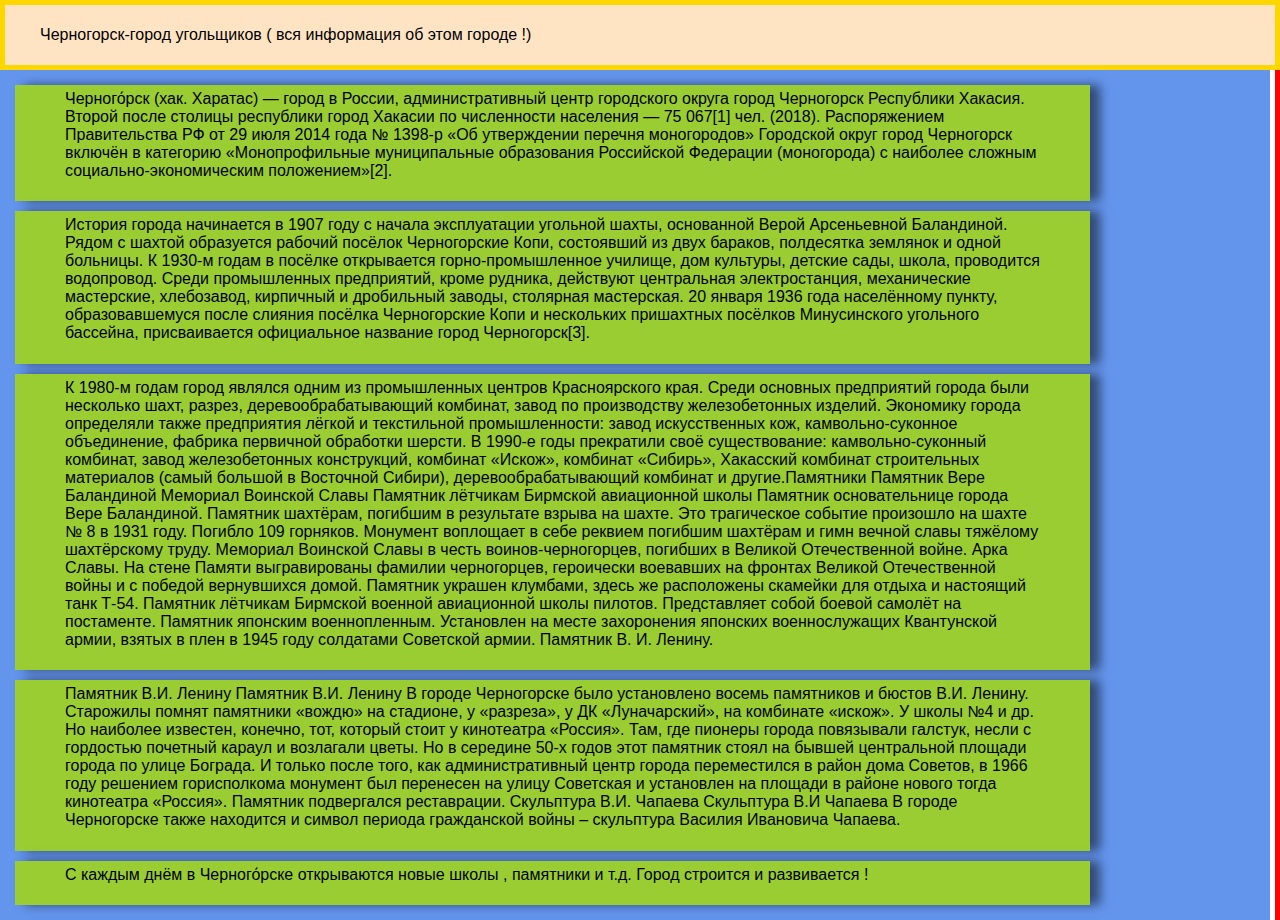
<file: index.html>
<html>
        <head>
            <meta charset="utf-8">
            <link rel="stylesheet" href="style.css">
        </head>
        <body>
            <header>
                <p>
                    Черногорск-город угольщиков ( вся информация об этом городе !)
                </p>

               

            </header>
            <div>
                <article>
                    <section>
                        Черного́рск (хак. Харатас) — город в России, административный центр городского округа город Черногорск Республики Хакасия. Второй после столицы республики город Хакасии по численности населения — 75 067[1] чел. (2018).

Распоряжением Правительства РФ от 29 июля 2014 года № 1398-р «Об утверждении перечня моногородов» Городской округ город Черногорск включён в категорию «Монопрофильные муниципальные образования Российской Федерации (моногорода) с наиболее сложным социально-экономическим положением»[2].
                    </section>
                    <section>
                        История города начинается в 1907 году с начала эксплуатации угольной шахты, основанной Верой Арсеньевной Баландиной. Рядом с шахтой образуется рабочий посёлок Черногорские Копи, состоявший из двух бараков, полдесятка землянок и одной больницы. К 1930-м годам в посёлке открывается горно-промышленное училище, дом культуры, детские сады, школа, проводится водопровод. Среди промышленных предприятий, кроме рудника, действуют центральная электростанция, механические мастерские, хлебозавод, кирпичный и дробильный заводы, столярная мастерская.

20 января 1936 года населённому пункту, образовавшемуся после слияния посёлка Черногорские Копи и нескольких пришахтных посёлков Минусинского угольного бассейна, присваивается официальное название город Черногорск[3].
                    </section>
                    <section>
                        К 1980-м годам город являлся одним из промышленных центров Красноярского края. Среди основных предприятий города были несколько шахт, разрез, деревообрабатывающий комбинат, завод по производству железобетонных изделий. Экономику города определяли также предприятия лёгкой и текстильной промышленности: завод искусственных кож, камвольно-суконное объединение, фабрика первичной обработки шерсти.

В 1990-е годы прекратили своё существование: камвольно-суконный комбинат, завод железобетонных конструкций, комбинат «Искож», комбинат «Сибирь», Хакасский комбинат строительных материалов (самый большой в Восточной Сибири), деревообрабатывающий комбинат и другие.Памятники

Памятник Вере Баландиной

Мемориал Воинской Славы

Памятник лётчикам Бирмской авиационной школы
Памятник основательнице города Вере Баландиной.
Памятник шахтёрам, погибшим в результате взрыва на шахте. Это трагическое событие произошло на шахте № 8 в 1931 году. Погибло 109 горняков. Монумент воплощает в себе реквием погибшим шахтёрам и гимн вечной славы тяжёлому шахтёрскому труду.
Мемориал Воинской Славы в честь воинов-черногорцев, погибших в Великой Отечественной войне.
Арка Славы. На стене Памяти выгравированы фамилии черногорцев, героически воевавших на фронтах Великой Отечественной войны и с победой вернувшихся домой. Памятник украшен клумбами, здесь же расположены скамейки для отдыха и настоящий танк Т-54.
Памятник лётчикам Бирмской военной авиационной школы пилотов. Представляет собой боевой самолёт на постаменте.
Памятник японским военнопленным. Установлен на месте захоронения японских военнослужащих Квантунской армии, взятых в плен в 1945 году солдатами Советской армии.
Памятник В. И. Ленину.
                    </section>

                    <section>
                        Памятник В.И. Ленину 
Памятник В.И. Ленину 
В городе Черногорске было установлено восемь памятников и бюстов В.И. Ленину. Старожилы помнят памятники «вождю» на стадионе, у «разреза», у ДК «Луначарский», на комбинате «искож». У школы №4 и др. Но наиболее известен, конечно, тот, который стоит у кинотеатра «Россия». Там, где пионеры города повязывали галстук, несли с гордостью почетный караул и возлагали цветы. Но в середине 50-х годов этот памятник стоял на бывшей центральной площади города по улице Бограда. И только после того, как административный центр города переместился в район дома Советов, в 1966 году решением горисполкома монумент был перенесен на улицу Советская  и установлен на площади в районе нового тогда кинотеатра «Россия». Памятник подвергался реставрации. 


Скульптура В.И. Чапаева 
Скульптура В.И Чапаева 
В городе Черногорске также находится и символ периода гражданской войны – скульптура Василия Ивановича Чапаева.


                    </section>
                    <section>
                         С каждым днём в Черного́рске открываются новые школы , памятники и т.д. Город строится и развивается !
                    </sеction>
                </article>
                
            </div>
            
        </body>
    </html>
</file>
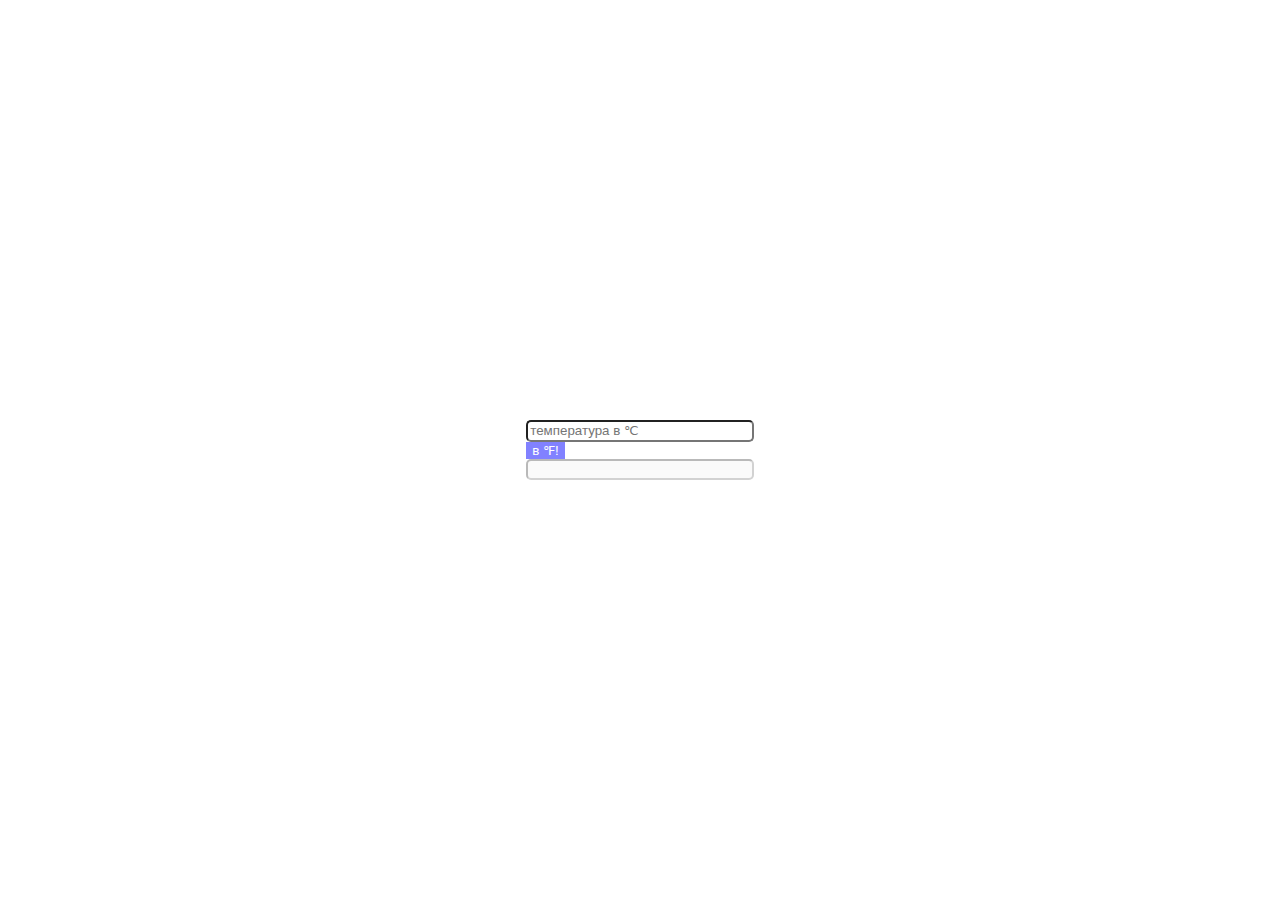
<file: 4/index.html>
<html>
    <head>
        <meta charset="utf-8">
        <title>конвертер температур</title>
        <link rel="stylesheet" href="style.css">
    </head>
    <body>
        <div class="container">
            <input type="text" id="cels" placeholder="температура в &#8451">
            <div class="result">
                <button id="convert">в &#8457;!</button> 
                <input type="text" id="far" disabled>
            </div>
        </div>
        <script src="script.js"></script>
    </body>
</html>
</file>
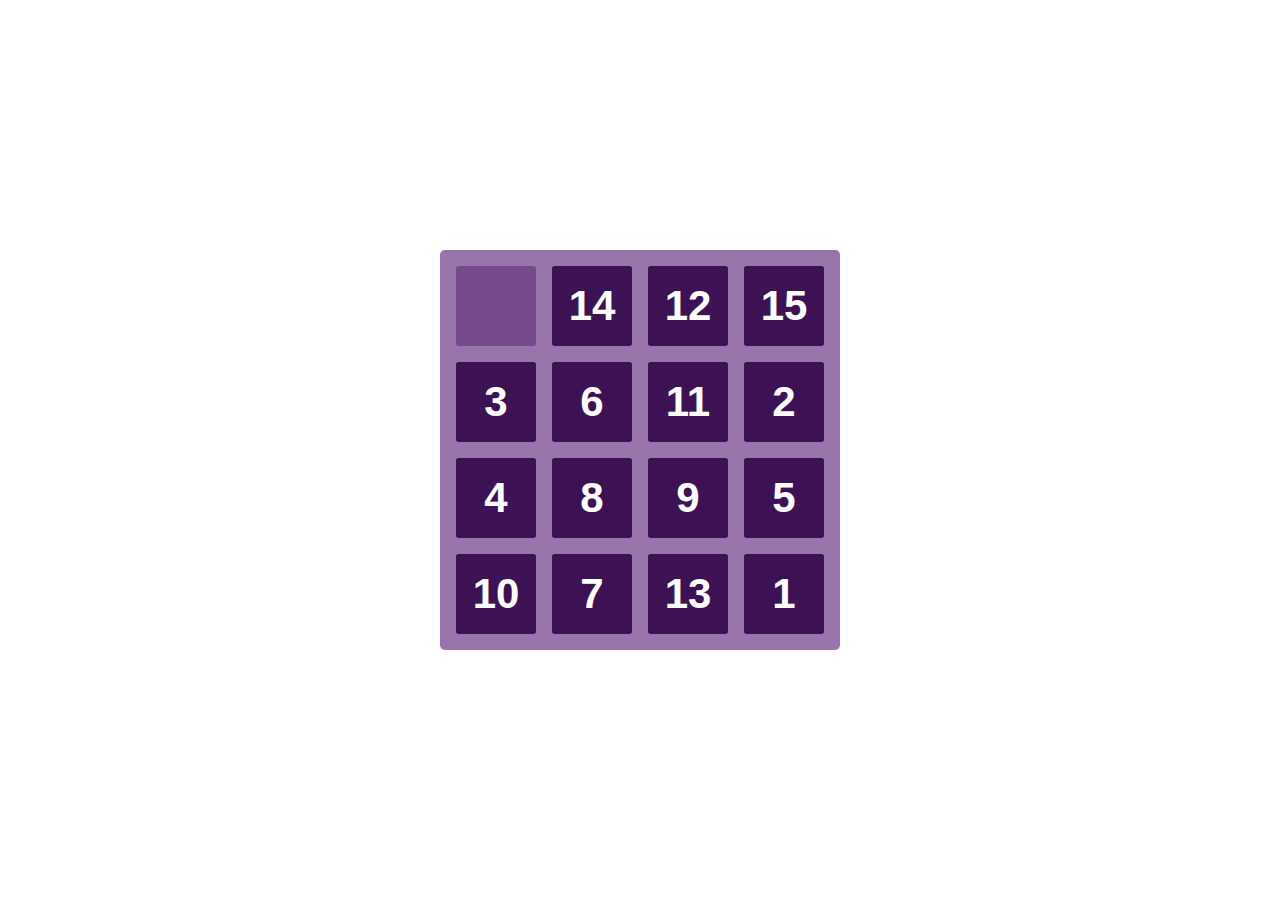
<file: 9/9.html>
<html>
    <head>
        <meta charset="utf-8">
        <link rel="stylesheet" href="9.css">
    </head>
    <body>
        <div class="field" id="field">
            <div class="modal" id="modal">ПОБЕДА!</div>
        </div>
        <script src="9.js"></script>
    </body>
</html>
</file>
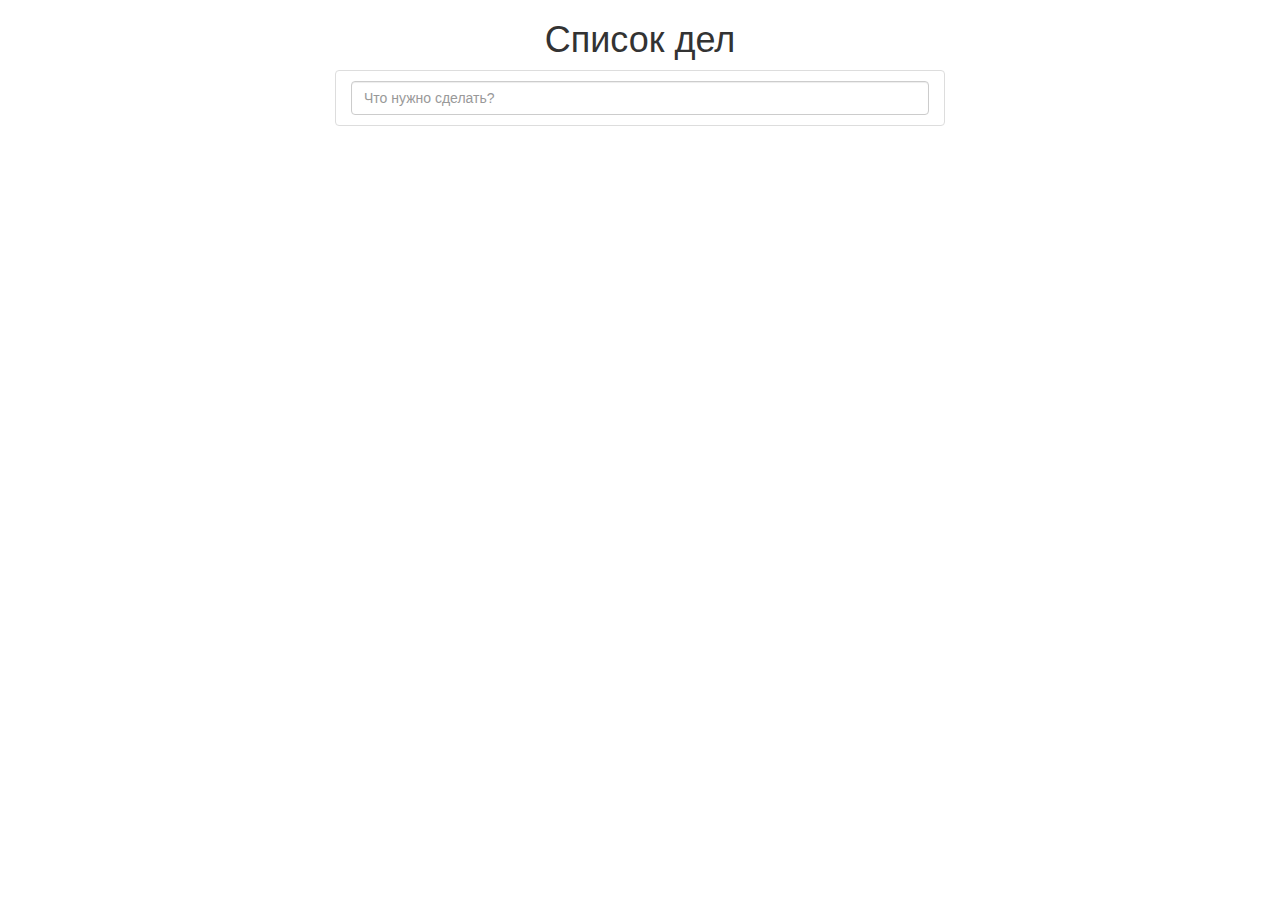
<file: Dela/Dela.html>
<html>
    <head>
        <title>Дела на день</title>
        <meta charset="utf-8">
        <link rel="stylesheet" href="https://maxcdn.bootstrapcdn.com/bootstrap/3.3.6/css/bootstrap.min.css">
        <style>
            .todo-item {
                cursor: pointer;
            }
        </style>
    </head>
    <body>
        <div class="container-fluid">
            <div class="row">
                <div class="col-xs-12 text-center">
                    <h1>Список дел</h1>
                </div>
            </div>
            <div class="row">
                <div class="col-xs-offset-3 col-xs-6">
                    <ul id="list" class="list-group">
                        <li class="list-group-item">
                            <input type="text" id="field" class="form-control" placeholder="Что нужно сделать?">
                        </li>
                    </ul>
                </div>
            </div>
        </div>
        
        <div id="remove-dialog" class="modal fade" tabindex="-1">
        <div class="modal-dialog">
        <div class="modal-content">
            <div class="modal-body">
                <p>Вы действительно хотите удалить выделенные элементы?</p>
            </div>
            <div class="modal-footer">
                <button type="button" class="btn-default" data-dismiss="modal">Закрыть</button>
                <button type="button" id="remove-dialog-ok" class="btn btn-danger">Удалить</button>
            </div>
        </div>
        </div>
        </div>
        
        <script src="https://code.jquery.com/jquery-2.1.4.min.js"></script>
        <script src="https://maxcdn.bootstrapcdn.com/bootstrap/3.3.6/js/bootstrap.min.js"></script>
        <script src="Dela.js"></script>
    </body>
</html>
</file>
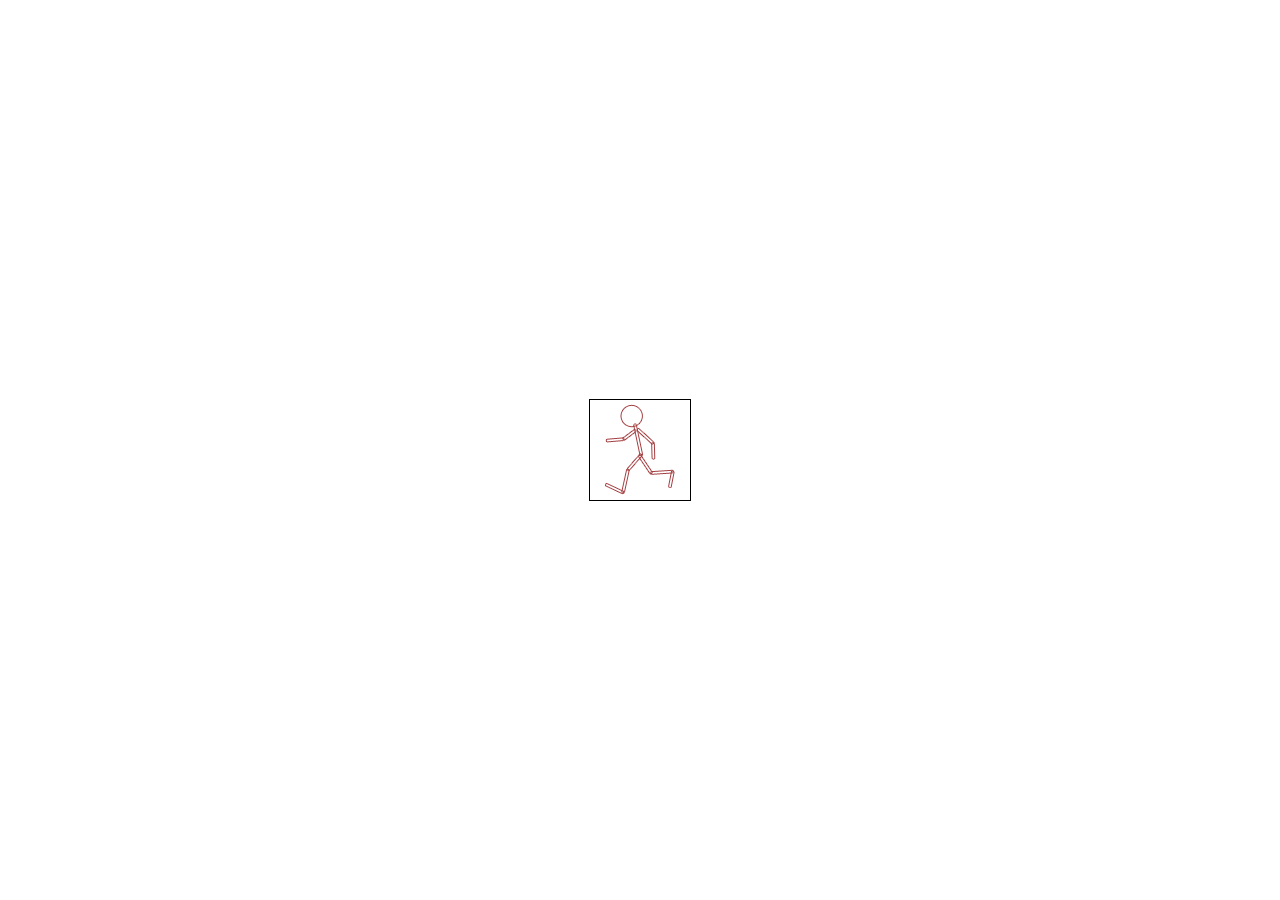
<file: lesson 18/canvas.html>
<!-- goo.gl/rmTWC8 -->

<html>
    <head>
        <meta charset="utf-8">
        <title>Canvas</title>
        <link rel="stylesheet" href="style.css">
    </head>
    <body>
        <canvas id="sandbox" width="100" height="100"></canvas>
        <script>
        var canvas = document.getElementById("sandbox");
        var context = canvas.getContext("2d");
        var width = 100, height = 100, frames = 4, currentFrame = 0;
        var img = new Image();
        img.src="move.png";

        var draw = function() {
            context.clearRect(0,0,width,height);
            context.drawImage(img,0,height*currentFrame,width,height,0,0,width,height);
            if (currentFrame == frames) { currentFrame = 0;} else { currentFrame++; }
        }

        img.onload = function() {
            setInterval(draw,100);
        } 
        </script>
    </body>
</html>
</file>
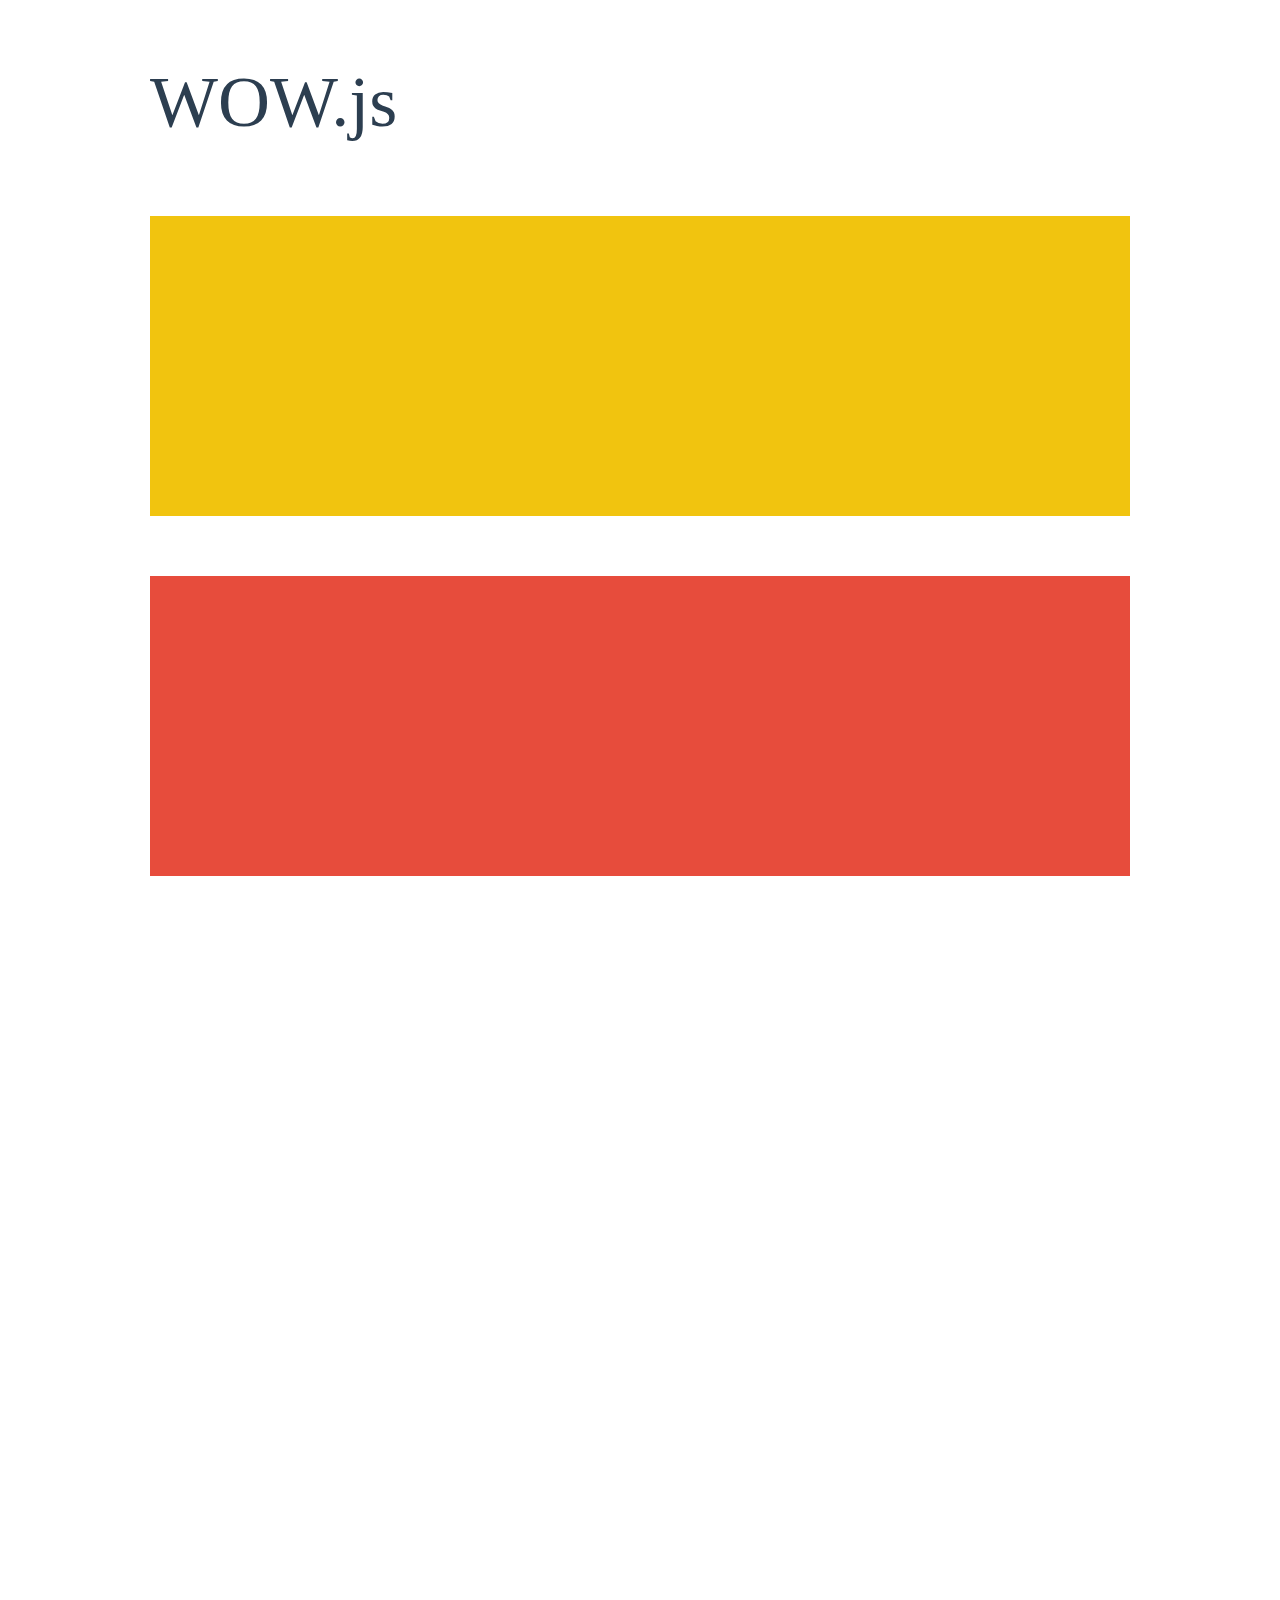
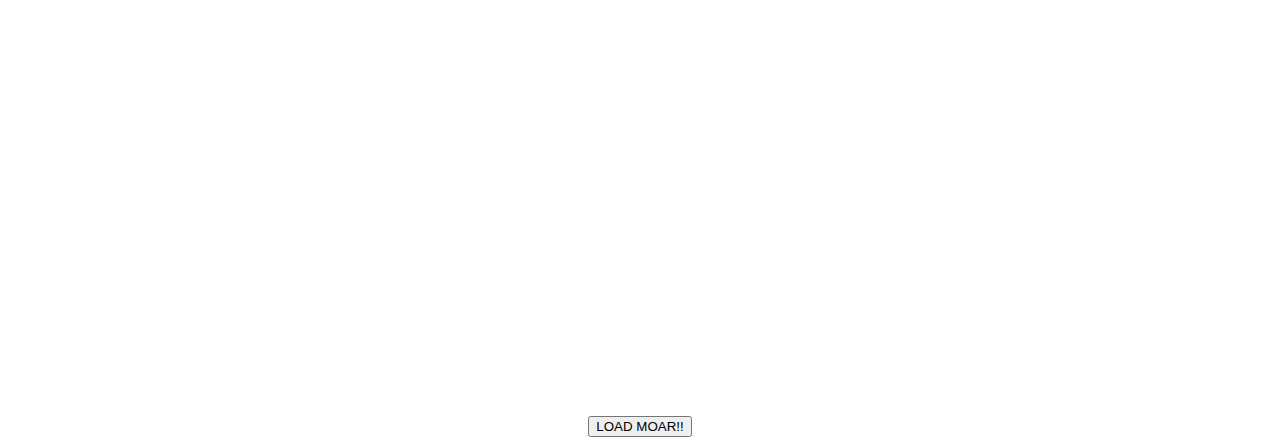
<file: Lesson14/js/demo.html>
<!doctype html>

<html lang="en">
<head>
  <meta charset="utf-8">
  <title>WOW</title>
  <link rel="stylesheet" href="css/libs/animate.css">
  <link rel="stylesheet" href="css/site.css">
  <style>
    .wow:first-child {
      visibility: hidden;
    }
  </style>
  <!--[if IE]>
    <script src="http://html5shiv.googlecode.com/svn/trunk/html5.js"></script>
  <![endif]-->
</head>

<body>
  <div id="container">
    <header>
      <h1>WOW.js</h1>
    </header>
    <div id="main">
      <section class="wow fadeInDown" style="background-color: #f1c40f;"></section>
      <section class="wow pulse" style="background-color: #e74c3c;" data-wow-iteration="infinite" data-wow-duration="1500ms"></section>
      <section class="section--purple wow slideInRight" data-wow-delay="2s"></section>
      <section class="section--blue wow bounceInLeft" data-wow-offset="300"></section>
      <section class="section--green wow slideInLeft" data-wow-duration="4s"></section>
      <button id="moar">LOAD MOAR!!</button>
    </div>
  </div>
  <script src="dist/wow.js"></script>
  <script>
    wow = new WOW(
      {
        animateClass: 'animated',
        offset:       100,
        callback:     function(box) {
          console.log("WOW: animating <" + box.tagName.toLowerCase() + ">")
        }
      }
    );
    wow.init();
    document.getElementById('moar').onclick = function() {
      var section = document.createElement('section');
      section.className = 'section--purple wow fadeInDown';
      this.parentNode.insertBefore(section, this);
    };
  </script>
</body>
</html>
</file>
<file: style.css>
html, body {
    margin: 0;
    height: 100%;
}

body {
    font-family: sans-serif;
    position: relative;
}

header {
    margin: 0;
    padding: 5px;
    background-color:bisque;

    border-bottom: none;
    border: 5px solid gold;
    box-sizing: border-box;
}

p {
    margin-left: 30px;
}

nav {
    margin-left: 10 px;
    background-color: gold;
    
    display: flex;
    align-items: center;
    padding-left: 5px;
    box-shadow: 10px 0 10px rgba(0,0,0,0.5);

}

div {
   
    flex-flow: row;
    border-right: 5px solid red;
    box-sizing: border-box;
}

article {
    background-color: cornflowerblue;
    padding: 10px;
   height: 850px;
    display: flex;
    flex-flow: column;
    border-right: 5px solid white;
    box-sizing: border-box;
}

section {
    background-color:yellowgreen;
    width: 78%;
    margin: 5px;
    flex-grow: 1;
    padding: 5px 50px;
    box-shadow: 10px 0 10px rgba(0,0,0,0.5);
}

aside {
    background-color: darkred;
    padding: 5px;
    
    display: flex;
    border-left: 5px solid whitesmoke;
    box-sizing: border-box;

}

footer{
    margin: 0;
    padding: 0px;
    background-color: gold;
    
    border-top: none;
    border: 5px solid whitesmoke;
    box-sizing: border-box;
}
</file>
<file: 4/style.css>
html, body {
    height: 100%;
    margin: 0;
}

body {
display: flex;
justify-content: center;
align-items: center;
}

input[type="text"] {
    border-radius: 5px;
    width: 100%;
    box-sizing: border-box;
    line-height: 1.14em;
}

.contaimer {
    transition: transform 0.5s ease;
}

.container:hover {
    transform: scale(2);
}

button {
    background-color: #4D4DFF;
    opacity: 0.7;
    border: none;
    color: white;
    border-radius
}
</file>
<file: 9/9.css>
html, body {
    height: 100%;
    margin: 0;
}

body {
    display: flex;
    justify-content: center;
    align-items: center;
    font-family: arial;
}

.field {
    width: 400px;
    height: 400px;
    background-color: #9775aa;
    border-radius: 5px;
    position: relative;
}

.field-cell {
    width: 80px;
    height: 80px;
    position: absolute;
    border-radius: 3px;
}
.field-cell-null {
    background-color: #764b8e;
}

.field-cell-tile{
    background-color: #3d1255;
    color: white;
    font-size: 42px;
    font-weight: bold;
    display: flex;
    justify-content: center;
    align-items: center;
}

#modal {
    height: 100%;
    width: 100%;
    border-radius: inherit;
    visibility: hidden;
    opacity: 0;
    transition: opacity 1s ease;
    position: relative;
    z-index: 1;
    display: flex;
    justify-content: center;
    align-items: center;
    background: rgba(0,0,0,0.5);
    color: white;
    font-size: 72px;
    
}

#modal.modal-visible {
    visibility: visible;
    opacity: 1;
}
</file>
<file: lesson 18/style.css>
html , body {
    height: 100%;
    margin: 0;
}

body {
    display: flex;
    justify-content: center;
    align-items: center;
}

canvas {
    border: 1px solid black;
}
</file>
<file: Lesson14/js/css/site.css>
h1 {
  font-size:     72px;
  line-height:   1.5;
  color: #2c3e50;
  font-weight:   100;
}

#container {
  width:  980px;
  margin: 0 auto;
}

section {
  height: 300px;
  margin: 60px 0;
}

.section--purple {
  background-color: #9b59b6;
}

.section--blue {
  background-color: #3498db;
}

.section--green {
  background-color: #2ecc71;
}

#main {
  text-align: center;
}

#more {
  margin: 20px auto 48px;
}
</file>
